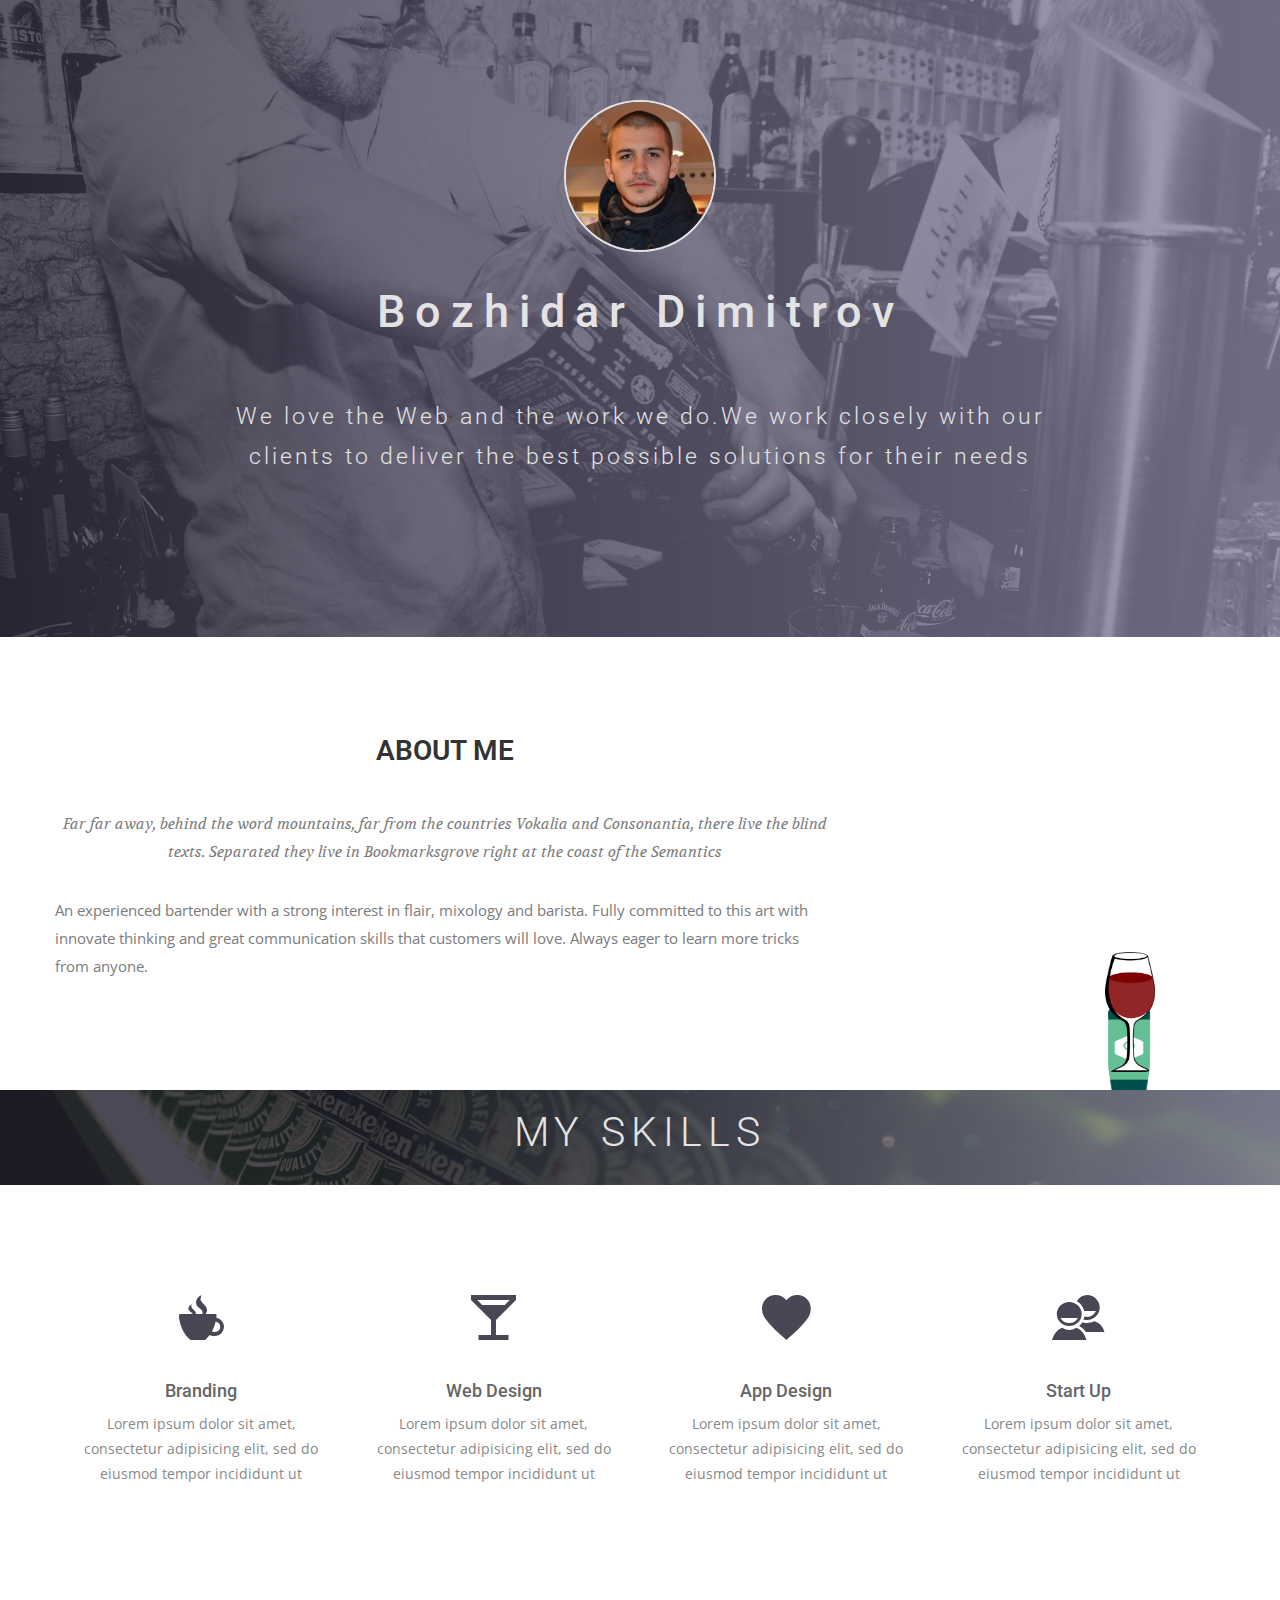
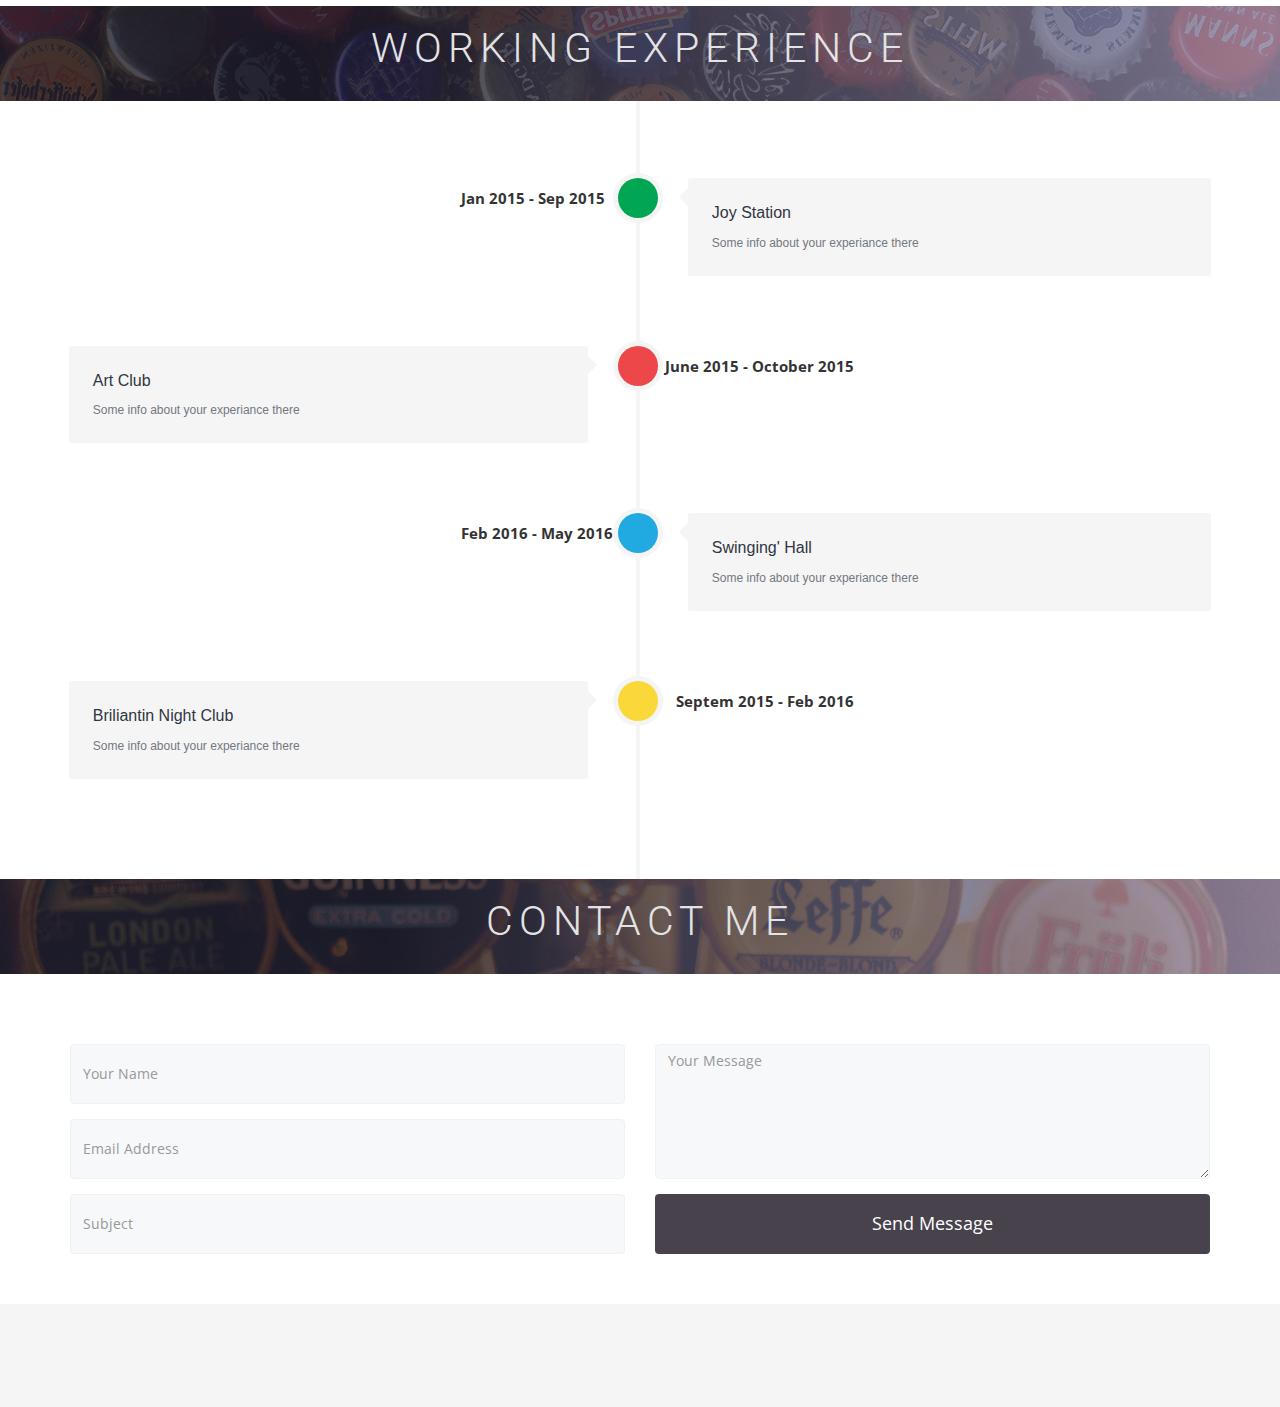
<file: index.html>
<!DOCTYPE html>
<html class="no-js">
  <head>
    <meta charset="utf-8">
    <meta http-equiv="X-UA-Compatible" content="IE=edge">
    <title>Bojidar Dimitrov</title>
    <meta name="description" content="">
    <meta name="viewport" content="width=device-width, initial-scale=1">
    <!-- Place favicon.ico and apple-touch-icon.png in the root directory -->
    
    <!-- CSS -->
    <link rel="stylesheet" href="css/owl.carousel.css">
    <link rel="stylesheet" href="css/bootstrap.min.css">
    <link rel="stylesheet" href="css/font-awesome.min.css">
    <link rel="stylesheet" href="css/style.css">
    <link rel="stylesheet" href="css/ionicons.min.css">
    <link rel="stylesheet" href="css/animate.css">
    <link rel="stylesheet" href="css/responsive.css">
    
    
    <!-- Js  
    <script src="js/vendor/modernizr-2.6.2.min.js"></script>
    <script src="//ajax.googleapis.com/ajax/libs/jquery/1.10.2/jquery.min.js"></script>
    <script>window.jQuery || document.write('<script src="js/vendor/jquery-1.10.2.min.js"><\/script>')</script>
    <script src="js/bootstrap.min.js"></script>
    <script src="js/owl.carousel.min.js"></script>
    <script src="js/plugins.js"></script>
    <script src="js/min/waypoints.min.js"></script>
<script src="js/jquery.counterup.js"></script>
-->

    

    <!-- Google Map 
    <script src="https://maps.googleapis.com/maps/api/js"></script>
    <script src="js/google-map-init.js"></script>


    <script src="js/main.js"></script>
-->


  </head>
  <body>



 
        
    <!-- Slider Start -->
    <section id="slider">
      <div class="container">
        <div class="row">
          <div class="col-md-12">
            <div class="block">
              <img class="img-responsive img-circle haha" src="img/profile.jpg" alt="">
              <h1 class="animated fadeInUp">Bozhidar Dimitrov</h1>
              <p class="animated fadeInUp">We love the Web and the work we do.We work closely with our </br> clients to deliver the best possible solutions for their needs</p>
            </div>
          </div>
        </div>
      </div>
    </section>

    <!-- Wrapper Start -->
    <section>
      <div class="container">
        <div id="needed" style="overflow: hidden;" class="row">
          <div class="col-md-8 col-sm-8" id="intro">
            <div class="block">
              <div class="section-title">
                <h2>About Me</h2>
                <p>Far far away, behind the word mountains, far from the countries Vokalia and Consonantia, there live the blind texts. Separated they live in Bookmarksgrove right at the coast of the Semantics</p>
              </div>
              <p>An experienced bartender with a strong interest in flair, mixology and barista. Fully committed to this art with innovate thinking and great communication skills that customers will love. Always eager to learn more tricks from anyone.</p>

            </div>
          </div><!-- .col-md-7 close -->
            <div class="col-md-4 col-sm-4">
                <div id="toExecute" class="block">


                    <div style="width: 30px; height:30px;border-style:none; position:absolute; bottom: 30px; right: 36px;" class="bottle" data-rellax-speed="5">
                        <img src="img/wine.png" width="120" height="180">
                    </div>
                    <div style="width: 30px; height:30px;border-style:none; position:absolute; bottom: 80px; right: 90px;" >
                        <img src="img/wine_glass.png" width="50" height="120">
                    </div>
                </div>
            </div><!-- .col-md-7 close -->


        </div>
      </div>
    </section>
    <!-- Slider Start -->
    <section class="first" id="global-header">
        <div class="container">
            <div class="row">
                <div class="col-md-12">
                    <div class="block">
                        <h1>MY SKILLS</h1>
                    </div>
                </div>
            </div>
        </div>
    </section>
    <!-- Service Start -->
    <section id="service">
      <div class="container">
        <div class="row">
        </div>
        <div class="row ">
          <div class="col-sm-6 col-md-3">
            <div class="service-item">
              <i class="icon ion-coffee"></i>
              <h4>Branding</h4>
              <p>Lorem ipsum dolor sit amet, consectetur adipisicing elit, sed do eiusmod tempor incididunt ut </p>
            </div>
          </div>
          <div class="col-sm-6 col-md-3">
            <div class="service-item">
              <i class="ion-android-bar"></i>
              <h4>Web Design</h4>
              <p>Lorem ipsum dolor sit amet, consectetur adipisicing elit, sed do eiusmod tempor incididunt ut </p>
            </div>
          </div>
          <div class="col-sm-6 col-md-3">
            <div class="service-item">
              <i class="ion-android-favorite"></i>
              <h4>App Design</h4>
              <p>Lorem ipsum dolor sit amet, consectetur adipisicing elit, sed do eiusmod tempor incididunt ut </p>
            </div>
          </div>
          <div class="col-sm-6 col-md-3">
            <div class="service-item">
              <i class="ion-android-contacts"></i>
              <h4>Start Up</h4>
              <p>Lorem ipsum dolor sit amet, consectetur adipisicing elit, sed do eiusmod tempor incididunt ut </p>
            </div>
          </div>
          
        </div>
      </div>
    </section>
    <section class="second" id="global-header">
        <div class="container">
            <div class="row">
                <div class="col-md-12">
                    <div class="block">
                        <h1>WORKING EXPERIENCE</h1>
                    </div>
                </div>
            </div>
        </div>
    </section>
    <div class="container">
        <div class="row my-timeline">
            <div class="timeline-centered">

                <article class="timeline-entry">

                    <div class="timeline-entry-inner">
                        <time class="timeline-time" datetime="2014-01-10T03:45"><span>Jan 2015 - Sep 2015</span> <span></span></time>

                        <div class="timeline-icon bg-success">
                            <i class="entypo-feather"></i>
                        </div>

                        <div class="timeline-label">
                            <h2><a href="#">Joy Station</a></h2>
                            <p>Some info about your experiance there</p>
                        </div>
                    </div>

                </article>


                <article class="timeline-entry left-aligned">

                    <div class="timeline-entry-inner">
                        <time class="timeline-time" datetime="2014-01-10T03:45"><span>June 2015 - October 2015</span> <span></span></time>

                        <div class="timeline-icon bg-secondary">
                            <i class="entypo-suitcase"></i>
                        </div>

                        <div class="timeline-label">
                            <h2><a href="#">Art Club</a></h2>
                            <p>Some info about your experiance there</p>
                        </div>
                    </div>

                </article>


                <article class="timeline-entry">

                    <div class="timeline-entry-inner">
                        <time class="timeline-time" datetime="2014-01-09T13:22"><span>Feb 2016 - May 2016</span> <span></span></time>

                        <div class="timeline-icon bg-info">
                            <i class="entypo-location"></i>
                        </div>

                        <div class="timeline-label">
                            <h2><a href="#">Swinging' Hall</a></h2>
                            <p>Some info about your experiance there</p>


                        </div>
                    </div>

                </article>


                <article class="timeline-entry left-aligned">

                    <div class="timeline-entry-inner">
                        <time class="timeline-time" datetime="2014-01-10T03:45"><span>Septem 2015 - Feb 2016</span> <span></span></time>

                        <div class="timeline-icon bg-warning">
                            <i class="entypo-camera"></i>
                        </div>

                        <div class="timeline-label">
                            <h2><a href="#">Briliantin Night Club</a></h2>
                            <p>Some info about your experiance there</p>
                        </div>
                    </div>

                </article>

            </div>
        </div>
    </div>
    <section class="third" id="global-header">
        <div class="container">
            <div class="row">
                <div class="col-md-12">
                    <div class="block">
                        <h1>CONTACT ME</h1>
                    </div>
                </div>
            </div>
        </div>
    </section>
    <section id="contact-form">
        <div class="container">
            <div class="row">
                <div class="col-md-6 col-sm-12">
                    <div class="block">
                        <form>
                            <div class="form-group">
                                <input type="text" class="form-control" placeholder="Your Name">
                            </div>
                            <div class="form-group">
                                <input type="text" class="form-control" placeholder="Email Address">
                            </div>
                            <div class="form-group">
                                <input type="text" class="form-control" placeholder="Subject">
                            </div>
                        </form>
                    </div>
                </div>
                <div class="col-md-6 col-sm-12">
                    <div class="block">
                        <form>
                            <div class="form-group-2">
                                <textarea class="form-control" rows="3" placeholder="Your Message"></textarea>
                            </div>
                            <button class="btn btn-default" type="submit">Send Message</button>
                        </form>
                    </div>
                </div>
            </div>

    </section>



    
    <!-- footer Start -->
    <footer>
      <div class="container">
        <div class="row">

        </div>
      </div>
    </footer>
    <script>
        var h = document.getElementById('needed').clientHeight;
        document.getElementById('toExecute').setAttribute("style","height:"+h+"px");
    </script>

    <script type="text/javascript" src="js/rellax.min.js"></script>



    <script>
        var rellax = new Rellax('.bottle');

    </script>

    </body>
</html>
</file>
<file: css/style.css>
@import url(http://fonts.googleapis.com/css?family=Open+Sans:400,300,600);
@import url(http://fonts.googleapis.com/css?family=Roboto:400,100,300,500,700);
@import url(http://fonts.googleapis.com/css?family=Volkhov:400italic);
/* var text-decoration */
/*--
	Common Css
--*/
body {
  font-family: 'Open Sans', sans-serif;
  -webkit-font-smoothing: antialiased;
}
h1,
h2,
h3,
h4,
h5,
h6 {
  font-family: 'Roboto', sans-serif;
}
h2 {
  font-size: 30px;
  font-weight: 400;
}
h3 {
  font-size: 28px;
  font-weight: 300;
}
p {
  font-size: 15px;
  line-height: 28px;
}
ul {
  padding: 0;
  margin: 0;
  list-style: none;
}
a,
a:active,
a:focus,
a:active {
  text-decoration: none !important;
}
.section-title {
  margin-bottom: 70px;
}
.section-title h2 {
  text-transform: uppercase;
  font-size: 28px;
  font-weight: 600;
}
.section-title p {
  font-family: 'Volkhov', serif;
  font-style: italic;
  color: #666;
}
/*--
	Header Start 
--*/
header {
  background: #fff;
  padding: 8px 0;
}
header .navbar {
  margin-bottom: 0px;
  border: 0px;
}
header .navbar-brand {
  padding-top: 5px;
}
header .navbar-default {
  background: none;
  border: 0px;
}
header .navbar-default .navbar-nav {
  padding-top: 10px;
}
header .navbar-default .navbar-nav li a {
  color: #333333;
  padding: 6px 26px;
  font-size: 15px;
}
font header .navbar-default .navbar-nav li a:hover {
  color: #000;
}

.haha {
    width: 152px;
    margin: 0 auto !important;
    border: 2px solid #E3E3E4;
}
/*---------------------------------------------
					Index Start 
-----------------------------------------------*/
/*--
	Slider Start 
--*/
#slider {
  background: url("../img/slider-bg.jpg") no-repeat;
  background-size: cover;
  background-attachment: fixed;
  background-position: 10% 0%;
  padding: 100px 0 150px 0;
  position: relative;
}
#slider:before {
  content: "";
  position: absolute;
  left: 0;
  top: 0;
  bottom: 0;
  right: 0;
  width: 100%;
  height: 100%;
  background: linear-gradient(to left, #8b86a3, #322e40);
  opacity: 0.8;
}
#slider .block {
  color: #E3E3E4;
     text-align: center;
}

@media only screen and (min-width: 768px) {
   #slider .block {
    padding: 0 112px !important;
    }
}

#slider .block h1 {
  font-family: 'Roboto', sans-serif;
  font-size: 45px;
  line-height: 60px;
  letter-spacing: 10px;
  padding-bottom: 45px;
        margin-top: 30px;
}
#slider .block p {
  font-size: 23px;
  line-height: 40px;
  font-family: 'Roboto', sans-serif;
  font-weight: 300;
  letter-spacing: 3px;
}
/*--
	wrapper Start 
--*/
#intro {
  padding: 100px 0;
}
#intro .block h2 {
      padding-bottom: 26px;
  line-height: 27px;
  margin: 0;
}
#intro .block p {
  color: #7B7B7B;
  padding-top: 20px;
    
}
#intro .block img {
  padding-left: 40px;
  width: 100%;
}
#intro .section-title {
  margin-bottom: 0px;
    text-align: center;
}
#intro .section-title p {
  padding-top: 20px;
}
/*--
	service Start 
--*/
#service {
  text-align: center;
  padding: 90px 0;
}
#service .service-item {
  padding-bottom: 30px;
}
#service .service-item i {
  font-size: 60px;
  color: #4A4656;
}
#service .service-item h4 {
  padding-top: 20px;
  margin: 0;
  color: #666;
}
#service .service-item p {
  color: #888;
  padding-top: 10px;
  margin: 0;
  font-size: 14px;
  line-height: 1.8;
}
/*--
	call-to-action Start 
--*/
#call-to-action {
  background: url("../img/call-to-action-bg.jpg") no-repeat;
  background-size: cover;
  background-attachment: fixed;
  padding: 70px 0px;
  position: relative;
  text-align: center;
  color: #fff;
}
#call-to-action:before {
  content: "";
  position: absolute;
  left: 0;
  right: 0;
  top: 0;
  bottom: 0;
  width: 100%;
  height: 100%;
  background: #1d192c;
  opacity: 0.8;
}
#call-to-action h2 {
  padding-bottom: 20px;
  line-height: 33px;
  margin: 0;
  font-size: 30px;
}
#call-to-action p {
  font-size: 14px;
  line-height: 1.6;
}
#call-to-action .btn-call-to-action {
  padding: 15px 35px;
  border: none;
  background-color: #fff;
  font-size: 15px;
  color: #333333;
  margin-top: 30px;
}
/*--
	Feature Start 
--*/
#feature {
  background: url("../img/featue-bg.jpg");
  background-position: 50% 94px;
  width: 100%;
  display: block;
  position: relative;
  overflow: visible;
  background-attachment: fixed;
  background-repeat: no-repeat;
  background-position: center center;
  background-color: #fff;
  -webkit-background-size: cover;
  -moz-background-size: cover;
  -o-background-size: cover;
  background-size: cover;
  -webkit-box-sizing: border-box;
  -moz-box-sizing: border-box;
  box-sizing: border-box;
  -webkit-backface-visibility: hidden;
  backface-visibility: hidden;
  padding: 100px 0;
}
#feature h2 {
  font-size: 28px;
  font-weight: 600;
  margin-bottom: 30px;
}
#feature p {
  color: #8d8f92;
  margin-bottom: 20px;
}
#feature .btn-view-works {
  background: #655E7A;
  color: #fff;
  padding: 10px 20px;
}
/*--
	content Start 
--*/
#testimonial {
  padding: 100px 0;
}
#testimonial .block h2 {
  line-height: 27px;
  color: #5C5C5C;
  padding-top: 110px;
}
#testimonial .block p {
  padding-top: 50px;
  color: #7B7B7B;
}
#testimonial .counter-box li {
  width: 50%;
  float: left;
  text-align: center;
  margin: 30px 0 30px;
}
#testimonial .counter-box li i {
  font-size: 35px;
}
#testimonial .counter-box li h4 {
  font-size: 30px;
  font-weight: bold;
}
#testimonial .counter-box li span {
  color: #555;
}
#testimonial .testimonial-carousel {
  text-align: center;
  width: 75%;
  border: 1px solid #DEDEDE;
  padding: 24px;
  margin: 0 auto;
}
#testimonial .testimonial-carousel img {
  padding-bottom: 38px;
}
#testimonial .testimonial-carousel p {
  line-height: 28px;
  font-weight: 300;
  padding-bottom: 20px;
}
#testimonial .testimonial-carousel .user img {
  padding-bottom: 0px;
  border-radius: 500px;
}
#testimonial .testimonial-carousel .user p {
  padding-bottom: 0;
  font-size: 12px;
  line-height: 20px;
  color: #353241;
}
#testimonial .testimonial-carousel .user p span {
  display: block;
  color: #353241;
  font-weight: 600;
}
#testimonial .testimonial-carousel .owl-carousel .owl-pagination div {
  border: 1px solid #1D1D1D;
  border-radius: 500px;
  display: inline-block;
  height: 10px;
  margin-right: 15px;
  width: 10px;
}
#testimonial .testimonial-carousel .owl-carousel .owl-pagination div.active {
  background: #5C5C5C;
  font-size: 30px;
  display: inline-block;
  border: 0px;
}
/*--
	features Start 
--*/
#clients-logo-section {
  padding-top: 30px;
  padding-bottom: 75px;
}
#clients-logo-section .clients-logo-img {
  padding: 0px 50px;
}
/*---------------------------------------------
					Work Start 
-----------------------------------------------*/
/*--
	Slider-work Start 
--*/
#global-header {

  background-size: cover;
  padding-top: 20px;
  padding-bottom: 5px;
  position: relative;
}

.first {
  background: url("../img/slider-bg3.jpg") no-repeat;

}

.second {
  background: url("../img/slider-bg2.jpg") no-repeat;
}

.third {
  background: url("../img/slider-bg4.jpg") no-repeat;

}
#global-header:before {
  content: "";
  position: absolute;
  left: 0;
  top: 0;
  bottom: 0;
  right: 0;
  width: 100%;
  height: 100%;
  background: linear-gradient(to left, #928dab, #1f1c2c 70%);
  opacity: 0.8;
}
#global-header .block {
  color: #E3E3E4;
  margin: 0 auto;
  text-align: center;
}
#global-header .block h1 {
  font-weight: 300;
  font-size: 45px;
  letter-spacing: 6px;
  padding-bottom: 15px;
  margin-top: 0;
  text-transform: capitalize;
}
#global-header .block p {
  font-size: 16px;
  font-weight: 300;
  letter-spacing: 1px;
  word-spacing: 3px;
}
/*--
	portfolio-work Start 
--*/
#portfolio-work {
  overflow: hidden;
  padding: 80px 0;
}
#portfolio-work .block .portfolio-menu {
  padding-bottom: 30px;
  text-align: center;
}
#portfolio-work .block .portfolio-menu ul {
  border: 1px solid #999999;
  display: inline-block;
  margin-bottom: 40px;
}
#portfolio-work .block .portfolio-menu ul li {
  display: inline-block;
  padding: 0px 25px;
  cursor: pointer;
  font-size: 15px;
  line-height: 40px;
  font-weight: 600;
  color: #333333;
  text-transform: capitalize;
  position: relative;
}
#portfolio-work .block .portfolio-menu ul .active {
  color: #655E7A;
  position: relative;
}
#portfolio-work .block .portfolio-menu ul .active:before {
  content: "\f0d7";
  position: absolute;
  font-family: 'FontAwesome';
  bottom: -18px;
  font-size: 30px;
  width: 20px;
  left: 0px;
  right: 0px;
  top: 23px;
  margin: 0 auto;
  color: #fff;
  text-shadow: 0 1px 0px rgba(0, 0, 0, 0.9);
  -webkit-transition: all 0.4s ease-in-out;
  -moz-transition: all 0.4s ease-in-out;
  -o-transition: all 0.4s ease-in-out;
  -ms-transition: all 0.4s ease-in-out;
  transition: all 0.4s ease-in-out;
}
#portfolio-work .block .portfolio-menu ul li:hover:before {
  content: "\f0d7";
  position: absolute;
  font-family: 'FontAwesome';
  bottom: -18px;
  font-size: 30px;
  width: 20px;
  left: 0px;
  right: 0px;
  top: 24px;
  margin: 0 auto;
  color: #fff;
  text-shadow: 0 1px 0px rgba(0, 0, 0, 0.9);
  -webkit-transition: all 0.4s ease-in-out;
  -moz-transition: all 0.4s ease-in-out;
  -o-transition: all 0.4s ease-in-out;
  -ms-transition: all 0.4s ease-in-out;
  transition: all 0.4s ease-in-out;
}
#portfolio-work .block .portfolio-contant ul li {
  float: left;
  width: 32.22%;
  overflow: hidden;
  margin: 6px;
  position: relative;
}
#portfolio-work .block .portfolio-contant ul li:hover .overly {
  opacity: 1;
}
#portfolio-work .block .portfolio-contant ul li:hover .position-center {
  position: absolute;
  top: 50%;
  -webkit-transform: translate(0%, -50%);
  -moz-transform: translate(0%, -50%);
  -ms-transform: translate(0%, -50%);
  transform: translate(0%, -50%);
}
#portfolio-work .block .portfolio-contant ul li a {
  display: block;
  color: #fff;
}
#portfolio-work .block .portfolio-contant ul li a h2 {
  font-size: 22px;
  text-transform: uppercase;
  letter-spacing: 1px;
}
#portfolio-work .block .portfolio-contant ul li a p {
  font-size: 15px;
}
#portfolio-work .block .portfolio-contant ul li a span {
  font-style: italic;
  font-size: 13px;
  color: #655E7A;
}
#portfolio-work .block .portfolio-contant ul img {
  width: 100%;
  height: auto;
}
#portfolio-work .block .portfolio-contant .overly {
  position: absolute;
  top: 0;
  bottom: 0;
  right: 0;
  left: 0;
  background: rgba(0, 0, 0, 0.9);
  opacity: 0;
  -webkit-transition: .3s all;
  -o-transition: .3s all;
  transition: .3s all;
  text-align: center;
}
#portfolio-work .block .portfolio-contant .position-center {
  position: absolute;
  top: 50%;
  left: 10%;
  -webkit-transform: translate(0%, 50%);
  -moz-transform: translate(0%, 50%);
  -ms-transform: translate(0%, 50%);
  transform: translate(0%, 50%);
  -webkit-transition: .5s all;
  -o-transition: .5s all;
  transition: .5s all;
}
#portfolio-work .block .mix {
  display: none;
}
/*--
	wrapper-work Start 
--*/
#wrapper-work {
  overflow: hidden;
  padding-top: 100px;
}
#wrapper-work ul li {
  width: 50%;
  float: left;
  position: relative;
}
#wrapper-work ul li img {
  width: 100%;
  height: 100%;
}
#wrapper-work ul li .items-text {
  position: absolute;
  top: 0;
  bottom: 0;
  left: 0;
  right: 0;
  width: 100%;
  height: 100%;
  color: #fff;
  background: rgba(0, 0, 0, 0.6);
  padding-left: 44px;
  padding-top: 140px;
}
#wrapper-work ul li .items-text h2 {
  padding-bottom: 28px;
  padding-top: 75px;
  position: relative;
}
#wrapper-work ul li .items-text h2:before {
  content: "";
  position: absolute;
  left: 0;
  bottom: 0;
  width: 75px;
  height: 3px;
  background: #fff;
}
#wrapper-work ul li .items-text p {
  padding-top: 30px;
  font-size: 16px;
  line-height: 27px;
  font-weight: 300;
  padding-right: 80px;
}
/*--
	features-work Start 
--*/
#features-work {
  padding-top: 50px;
  padding-bottom: 75px;
}
#features-work .block ul li {
  width: 19%;
  text-align: center;
  display: inline-block;
  padding: 40px 0px;
}
/*---------------------------------------------
					Work Close 
-----------------------------------------------*/
/*=============================================*/
/*---------------------------------------------
					 Contact Start 
-----------------------------------------------*/
/*--
	slider-contact Start 
--*/
#slider-contact {
  background: url("../img/slider-bg2.jpg") no-repeat;
  background-size: cover;
  padding-top: 150px;
  padding-bottom: 107px;
  position: relative;
}
#slider-contact:before {
  content: "";
  position: absolute;
  left: 0;
  top: 0;
  bottom: 0;
  right: 0;
  width: 100%;
  height: 100%;
  background: linear-gradient(to left, #928dab, #1f1c2c 70%);
  opacity: 0.8;
}
#slider-contact .block {
  color: #E3E3E4;
  margin: 0 auto;
  padding-left: 90px;
}
#slider-contact .block h1 {
  font-family: 'Roboto', sans-serif;
  font-weight: 100;
  font-size: 45px;
  line-height: 60px;
  letter-spacing: 6px;
  padding-bottom: 15px;
}
#slider-contact .block p {
  font-size: 23px;
  line-height: 40px;
  font-family: 'Roboto', sans-serif;
  font-weight: 300;
  letter-spacing: 1px;
  word-spacing: 3px;
}
/*--
	contact-form Start 
--*/
#contact-form {
  padding-top: 70px;
  padding-bottom: 35px;
}
#contact-form .block form .form-group {
  padding-bottom: 15px;
  margin: 0px;
}
#contact-form .block form .form-group .form-control {
  background: #F6F8FA;
  height: 60px;
  border: 1px solid #EEF2F6;
  box-shadow: none;
  width: 100%;
}
#contact-form .block form .form-group-2 {
  padding-bottom: 15px;
  margin: 0px;
}
#contact-form .block form .form-group-2 textarea {
  background: #F6F8FA;
  height: 135px;
  border: 1px solid #EEF2F6;
  box-shadow: none;
  width: 100%;
}
#contact-form .block button {
  width: 100%;
  height: 60px;
  background: #47424C;
  border: none;
  color: #fff;
  font-family: 'Open Sans', sans-serif;
  font-size: 18px;
}
/*--
	wrapper-contact Start 
--*/
.address-block li {
  margin-bottom: 20px;
}
.address-block li i {
  margin-right: 15px;
  font-size: 20px;
  width: 20px;
}
.social-icons {
  margin-top: 40px;
}
.social-icons li {
  display: inline-block;
  margin: 0 6px;
}
.social-icons a {
  display: inline-block;
}
.social-icons i {
  color: #2C2C2C;
  margin-right: 25px;
  font-size: 25px;
}
.google-map {
  position: relative;
}
.google-map #map {
  width: 100%;
  height: 300px;
  background-color: #ff432e;
}
#contact-box {
  padding-top: 35px;
  padding-bottom: 58px;
}
#contact-box .block img {
  width: 100%;
}
#contact-box .block h2 {
  font-family: 'Open Sans', sans-serif;
  font-weight: 300;
  color: #000;
  font-size: 28px;
  padding-bottom: 30px;
}
#contact-box .block p {
  color: #5C5C5C;
  display: block;
}
/*--
	features-contact Start 
--*/
#features-contact {
  padding-top: 50px;
  padding-bottom: 75px;
}
#features-contact .block ul li {
  width: 19%;
  text-align: center;
  display: inline-block;
  padding: 40px 0px;
}
/*---------------------------------------------
					Contact Close 
-----------------------------------------------*/
/*--------- Heading------------*/
.heading {
  padding-bottom: 60px;
  text-align: center;
}
.heading h2 {
  color: #000;
  font-size: 30px;
  line-height: 40px;
  font-weight: 400;
}
.heading p {
  font-size: 18px;
  line-height: 40px;
  color: #292929;
  font-weight: 300;
}
/*---------------------------*/
/*--
	footer Start 
--*/
footer {
  background: #F5F5F5;
  text-align: center;
  padding-top: 48px;
  padding-bottom: 55px;
}
footer p {
  font-size: 13px;
  line-height: 25px;
  color: #919191;
}
footer a {
  color: #595959;
}
footer .footer-manu {
  padding-bottom: 25px;
}
footer .footer-manu ul {
  margin: 0px;
  padding: 0px;
}
footer .footer-manu ul li {
  display: inline-block;
  padding: 0px 20px;
}
footer .footer-manu ul li a {
  display: inline-block;
  color: #494949;
}
footer .footer-manu ul li a:hover {
  color: #000;
}


/* Timeline */

img
{
  vertical-align: middle;
}
.img-responsive
{
  display: block;
  height: auto;
  max-width: 100%;
}
.img-rounded
{
  border-radius: 3px;
}
.img-thumbnail
{
  background-color: #fff;
  border: 1px solid #ededf0;
  border-radius: 3px;
  display: inline-block;
  height: auto;
  line-height: 1.428571429;
  max-width: 100%;
  moz-transition: all .2s ease-in-out;
  o-transition: all .2s ease-in-out;
  padding: 2px;
  transition: all .2s ease-in-out;
  webkit-transition: all .2s ease-in-out;
}
.img-circle
{
  border-radius: 50%;
}
.timeline-centered {
  position: relative;
  margin-bottom: 30px;
}

.timeline-centered:before, .timeline-centered:after {
  content: " ";
  display: table;
}

.timeline-centered:after {
  clear: both;
}

.timeline-centered:before, .timeline-centered:after {
  content: " ";
  display: table;
}

.timeline-centered:after {
  clear: both;
}

.timeline-centered:before {
  content: '';
  position: absolute;
  display: block;
  width: 4px;
  background: #f5f5f6;
  left: 50%;
  top: -77px;
  bottom: -30px;
  margin-left: -4px;
}

.timeline-centered .timeline-entry {
  position: relative;
  width: 50%;
  float: right;
  margin-bottom: 70px;
  clear: both;
}

.timeline-centered .timeline-entry:before, .timeline-centered .timeline-entry:after {
  content: " ";
  display: table;
}

.timeline-centered .timeline-entry:after {
  clear: both;
}

.timeline-centered .timeline-entry:before, .timeline-centered .timeline-entry:after {
  content: " ";
  display: table;
}

.timeline-centered .timeline-entry:after {
  clear: both;
}

.timeline-centered .timeline-entry.begin {
  margin-bottom: 0;
}

.timeline-centered .timeline-entry.left-aligned {
  float: left;
}

.timeline-centered .timeline-entry.left-aligned .timeline-entry-inner {
  margin-left: 0;
  margin-right: -18px;
}

.timeline-centered .timeline-entry.left-aligned .timeline-entry-inner .timeline-time {
  left: auto;
  right: -210px;
  text-align: left;
}

.timeline-centered .timeline-entry.left-aligned .timeline-entry-inner .timeline-icon {
  float: right;
}

.timeline-centered .timeline-entry.left-aligned .timeline-entry-inner .timeline-label {
  margin-left: 0;
  margin-right: 70px;
}

.timeline-centered .timeline-entry.left-aligned .timeline-entry-inner .timeline-label:after {
  left: auto;
  right: 0;
  margin-left: 0;
  margin-right: -9px;
  -moz-transform: rotate(180deg);
  -o-transform: rotate(180deg);
  -webkit-transform: rotate(180deg);
  -ms-transform: rotate(180deg);
  transform: rotate(180deg);
}

.timeline-centered .timeline-entry .timeline-entry-inner {
  position: relative;
  margin-left: -22px;
}

.timeline-centered .timeline-entry .timeline-entry-inner:before, .timeline-centered .timeline-entry .timeline-entry-inner:after {
  content: " ";
  display: table;
}

.timeline-centered .timeline-entry .timeline-entry-inner:after {
  clear: both;
}

.timeline-centered .timeline-entry .timeline-entry-inner:before, .timeline-centered .timeline-entry .timeline-entry-inner:after {
  content: " ";
  display: table;
}

.timeline-centered .timeline-entry .timeline-entry-inner:after {
  clear: both;
}

.timeline-centered .timeline-entry .timeline-entry-inner .timeline-time {
  position: absolute;
  left: -165px;
  text-align: right;
  padding: 10px;
  -webkit-box-sizing: border-box;
  -moz-box-sizing: border-box;
  box-sizing: border-box;
}

.timeline-centered .timeline-entry .timeline-entry-inner .timeline-time > span {
  display: block;
}

.timeline-centered .timeline-entry .timeline-entry-inner .timeline-time > span:first-child {
  font-size: 15px;
  font-weight: bold;
}

.timeline-centered .timeline-entry .timeline-entry-inner .timeline-time > span:last-child {
  font-size: 12px;
}

.timeline-centered .timeline-entry .timeline-entry-inner .timeline-icon {
  background: #fff;
  color: #737881;
  display: block;
  width: 40px;
  height: 40px;
  -webkit-background-clip: padding-box;
  -moz-background-clip: padding;
  background-clip: padding-box;
  -webkit-border-radius: 20px;
  -moz-border-radius: 20px;
  border-radius: 20px;
  text-align: center;
  -moz-box-shadow: 0 0 0 5px #f5f5f6;
  -webkit-box-shadow: 0 0 0 5px #f5f5f6;
  box-shadow: 0 0 0 5px #f5f5f6;
  line-height: 40px;
  font-size: 15px;
  float: left;
}

.timeline-centered .timeline-entry .timeline-entry-inner .timeline-icon.bg-primary {
  background-color: #303641;
  color: #fff;
}

.timeline-centered .timeline-entry .timeline-entry-inner .timeline-icon.bg-secondary {
  background-color: #ee4749;
  color: #fff;
}

.timeline-centered .timeline-entry .timeline-entry-inner .timeline-icon.bg-success {
  background-color: #00a651;
  color: #fff;
}

.timeline-centered .timeline-entry .timeline-entry-inner .timeline-icon.bg-info {
  background-color: #21a9e1;
  color: #fff;
}

.timeline-centered .timeline-entry .timeline-entry-inner .timeline-icon.bg-warning {
  background-color: #fad839;
  color: #fff;
}

.timeline-centered .timeline-entry .timeline-entry-inner .timeline-icon.bg-danger {
  background-color: #cc2424;
  color: #fff;
}

.timeline-centered .timeline-entry .timeline-entry-inner .timeline-label {
  position: relative;
  background: #f5f5f6;
  padding: 1.7em;
  margin-left: 70px;
  -webkit-background-clip: padding-box;
  -moz-background-clip: padding;
  background-clip: padding-box;
  -webkit-border-radius: 3px;
  -moz-border-radius: 3px;
  border-radius: 3px;
}

.timeline-centered .timeline-entry .timeline-entry-inner .timeline-label:after {
  content: '';
  display: block;
  position: absolute;
  width: 0;
  height: 0;
  border-style: solid;
  border-width: 9px 9px 9px 0;
  border-color: transparent #f5f5f6 transparent transparent;
  left: 0;
  top: 10px;
  margin-left: -9px;
}

.timeline-centered .timeline-entry .timeline-entry-inner .timeline-label h2, .timeline-centered .timeline-entry .timeline-entry-inner .timeline-label p {
  color: #737881;
  font-family: "Noto Sans",sans-serif;
  font-size: 12px;
  margin: 0;
  line-height: 1.428571429;
}

.timeline-centered .timeline-entry .timeline-entry-inner .timeline-label p + p {
  margin-top: 15px;
}

.timeline-centered .timeline-entry .timeline-entry-inner .timeline-label h2 {
  font-size: 16px;
  margin-bottom: 10px;
}

.timeline-centered .timeline-entry .timeline-entry-inner .timeline-label h2 a {
  color: #303641;
}

.timeline-centered .timeline-entry .timeline-entry-inner .timeline-label h2 span {
  -webkit-opacity: .6;
  -moz-opacity: .6;
  opacity: .6;
  -ms-filter: alpha(opacity=60);
  filter: alpha(opacity=60);
}

.my-timeline
{
  margin-top: 77px;
}


/*
@media only screen and (max-width: 768px) {

  .timeline-entry-inner
  {
    padding-right:30px;
  }

  .timeline-entry-inner
  {
    padding-left:30px;
  }
}



*/
</file>
<file: css/responsive.css>
/*		Default Layout: 992px. 
		Gutters: 24px.
		Outer margins: 48px.
		Leftover space for scrollbars @1024px: 32px.
-------------------------------------------------------------------------------
cols    1     2      3      4      5      6      7      8      9      10
px      68    160    252    344    436    528    620    712    804    896    */
/*		Tablet Layout: 768px.
		Gutters: 24px.
		Outer margins: 28px.
		Inherits styles from: Default Layout.
-----------------------------------------------------------------
cols    1     2      3      4      5      6      7      8
px      68    160    252    344    436    528    620    712    */
@media only screen and (min-width: 768px) and (max-width: 991px) {
  /*---------------------------------------------
					Index Start 
-----------------------------------------------*/
  /*--
	wrapper Start 
--*/
  #wrapper {
    text-align: center;
  }
  #wrapper .block img {
    padding-top: 100px;
    width: 50%;
  }
  /*--
	content Start 
--*/
  #content {
    text-align: center;
  }
  #content .block {
    padding-bottom: 100px;
  }
  /*--
	features Start 
--*/
  #features {
    text-align: center;
  }
  /*--
	footer Start 
--*/
  footer .navbar {
    margin-bottom: 0px;
    border: 0px;
    min-height: 40px;
  }
  footer .navbar-default {
    border: 0px;
    width: 68%;
  }
  footer .navbar-default .navbar-nav li a {
    color: #494949;
    padding: 10px 10px;
    font-size: 15px;
  }
  footer .navbar-default .navbar-nav li a:hover {
    color: #000;
  }
  /*---------------------------------------------
					Index Close 
-----------------------------------------------*/
  /*=============================================*/
  /*---------------------------------------------
					Work Start 
-----------------------------------------------*/
  /*--
	slider-work Start 
--*/
  #slider-work .block h1 {
    font-size: 28px;
  }
  #slider-work .block p {
    font-size: 15px;
  }
  /*--
	portfolio Start 
--*/
  #portfolio-work .block .portfolio-manu {
    padding-left: 0px;
  }
  #portfolio-work .block .portfolio-contant ul li a .img-heading {
    padding: 5px 0 5px 13px;
  }
  #portfolio-work .block .portfolio-contant ul li a .img-heading h2 {
    font-size: 20px;
    line-height: 25px;
  }
  #portfolio-work .block .portfolio-contant ul li a .img-heading p {
    font-size: 11px;
    line-height: 20px;
  }
  #portfolio-work .block .portfolio-contant ul li a .overlay {
    padding-left: 15px;
  }
  #portfolio-work .block .portfolio-contant ul li a .overlay h2 {
    padding-top: 30px;
    padding-bottom: 15px;
    font-size: 20px;
    line-height: 25px;
  }
  #portfolio-work .block .portfolio-contant ul li a .overlay p {
    font-size: 11px;
    line-height: 20px;
    padding-top: 15px;
  }
  /*--
	wrapper Start 
--*/
  #wrapper-work ul li .items-text {
    padding-top: 0;
    padding-left: 25px;
  }
  #wrapper-work ul li .items-text h2 {
    padding-bottom: 10px;
    padding-top: 40px;
  }
  #wrapper-work ul li .items-text p {
    font-size: 14px;
    line-height: 20px;
    padding-right: 30px;
  }
  /*--
	features Start 
--*/
  #features-work .block ul li {
    width: 49%;
  }
  /*---------------------------------------------
					Work close 
-----------------------------------------------*/
  /*=============================================*/
  /*---------------------------------------------
					contact start 
-----------------------------------------------*/
  #wrapper-contact .block {
    padding-bottom: 50px;
  }
  /*--
	features-contact Start 
--*/
  #features-contact .block ul li {
    width: 49%;
  }


  /*---------------------------------------------
					contact close 
-----------------------------------------------*/
  /*------------------*/
}
/*		Mobile Layout: 320px.
		Gutters: 24px.
		Outer margins: 34px.
		Inherits styles from: Default Layout.
---------------------------------------------
cols    1     2      3
px      68    160    252    */
@media only screen and (max-width: 767px) {
  /*---------------------------------------------
					Index Start 
-----------------------------------------------*/
  .heading {
    padding-left: 0px;
  }
  h2 {
    font-size: 18px;
  }
  p {
    font-size: 13px;
  }
  header .navbar-default .navbar-toggle {
    margin-top: 20px;
    margin-bottom: 20px;
  }
  #slider {
    padding-top: 90px;
    padding-bottom: 100px;
  }
  #slider .block {
    padding-left: 0px;
  }
  #slider .block h1 {
    font-size: 47px;
  }
  #slider .block p {
    font-size: 18px;
  }


  /*--
	wrapper Start 
--*/
  #wrapper {
    text-align: center;
    padding-top: 70px;
    padding-bottom: 100px;
  }
  #wrapper .block img {
    padding-top: 100px;
    padding-left: 0px;
    width: 100%;
  }
  /*--
	service Start 
--*/
  #service {
    padding-top: 100px;
  }
  #service .thumbnail {
    padding-bottom: 70px;
  }
  /*--
	call-to-action Start 
--*/
  #call-to-action p {
    padding: 0px 0px 40px;
  }
  #call-to-action .btn {
    padding: 10px 20px;
    font-size: 15px;
  }
  /*--
	content Start 
--*/
  #content {
    text-align: center;
    padding-top: 70px;
  }
  #content .block {
    padding-bottom: 100px;
  }
  #content .block h2 {
    padding-top: 0px;
  }
  #content .block-bottom {
    padding: 0px;
  }
  #content .block-bottom .item-img {
    padding-left: 0px;
  }
  /*--
	features Start 
--*/
  #features .features-img {
    text-align: center;
  }
  /*---------------------------------------------
					Index Close 
-----------------------------------------------*/
  /*=============================================*/
  /*---------------------------------------------
					Work Start 
-----------------------------------------------*/
  #slider-work {
    padding-top: 100px;
    padding-bottom: 100px;
  }
  #slider-work .block {
    padding-left: 0px;
  }
  #slider-work .block h1 {
    font-size: 20px;
  }
  #slider-work .block p {
    font-size: 11px;
    line-height: 25px;
  }
  /*--
	portfolio Start 
--*/
  #portfolio-work .block .portfolio-manu {
    padding-left: 0px;
    text-align: center;
  }
  #portfolio-work .block .portfolio-manu ul li {
    padding: 0 8px;
  }
  #portfolio-work .block .portfolio-contant ul li {
    width: 100%;
  }
  #portfolio-work .block .portfolio-contant ul li a .img-heading {
    padding: 5px 0 5px 13px;
  }
  #portfolio-work .block .portfolio-contant ul li a .img-heading h2 {
    font-size: 20px;
    line-height: 25px;
  }
  #portfolio-work .block .portfolio-contant ul li a .img-heading p {
    font-size: 11px;
    line-height: 20px;
  }
  #portfolio-work .block .portfolio-contant ul li a .overlay {
    padding-left: 15px;
  }
  #portfolio-work .block .portfolio-contant ul li a .overlay h2 {
    padding-top: 65px;
    padding-bottom: 15px;
    font-size: 20px;
    line-height: 25px;
  }
  #portfolio-work .block .portfolio-contant ul li a .overlay p {
    font-size: 11px;
    line-height: 20px;
    padding-top: 15px;
    padding-right: 5px;
  }
  /*--
	wrapper Start 
--*/
  #wrapper-work ul li {
    float: none;
    width: 100%;
  }
  #wrapper-work ul li .items-text {
    padding-left: 15px;
    padding-top: 30px;
  }
  #wrapper-work ul li .items-text h2 {
    padding-top: 10px;
    padding-bottom: 15px;
    font-size: 20px;
    line-height: 25px;
  }
  #wrapper-work ul li .items-text p {
    font-size: 11px;
    line-height: 20px;
    padding-top: 15px;
  }
  /*--
	features Start 
--*/
  #features-work .block ul li {
    display: block;
    width: 100%;
  }
  /*---------------------------------------------
					Work close 
-----------------------------------------------*/
  /*=============================================*/
  /*---------------------------------------------
					contact Start 
-----------------------------------------------*/
  /*--
	slider-contact Start 
--*/
  #slider-contact {
    padding-top: 100px;
    padding-bottom: 100px;
  }
  #slider-contact .block {
    padding-left: 0px;
  }
  #slider-contact .block h1 {
    font-size: 20px;
  }
  #slider-contact .block p {
    font-size: 11px;
    line-height: 25px;
  }
  /*--
	wrapper-contact Start 
--*/
  #wrapper-contact .block {
    padding-bottom: 50px;
  }
  #wrapper-contact .block .location p {
    width: 100%;
  }
  #wrapper-contact .block .social-media-icon a i {
    padding-top: 30px;
  }
  /*--
	features-contact Start 
--*/
  #features-contact .block ul li {
    display: block;
    width: 100%;
  }
  /*---------------------------------------------
					contact close 
-----------------------------------------------*/
  /*--
	footer Start 
--*/
  footer .footer-manu {
    display: none;
  }
}

.timeline-centered .timeline-entry .timeline-entry-inner .timeline-time > span:first-child {
    margin-left: -30px;
    width: 125px;
}

.timeline-centered .timeline-entry.left-aligned .timeline-entry-inner .timeline-time {
    right: -161px;
}

.timeline-centered .timeline-entry .timeline-entry-inner .timeline-time {
    left: -129px;
}

#global-header .block h1 {
    font-size: 41px;
}

.timeline-centered {
    padding: 0 14px;
}
/*		Wide Mobile Layout: 480px.
		Gutters: 24px.
		Outer margins: 22px.
		Inherits styles from: Default Layout, Mobile Layout.
------------------------------------------------------------
cols    1     2      3      4      5
px      68    160    252    344    436    */
/*	Retina media query.
	Overrides styles for devices with a 
	device-pixel-ratio of 2+, such as iPhone 4.
-----------------------------------------------    */

@media only screen and (min-width: 767px) {

    .first {
        background-position-y: -201px;
    }

    .third {

        background-position-y: -249px;
    }

    .timeline-centered .timeline-entry .timeline-entry-inner .timeline-time > span:first-child {
        margin-left: -38px;
        width: auto;
    }

    .timeline-centered .timeline-entry.left-aligned .timeline-entry-inner .timeline-time {
        right: -206px;
    }

    .timeline-centered .timeline-entry .timeline-entry-inner .timeline-time {
        left: -129px;
    }

}
</file>
